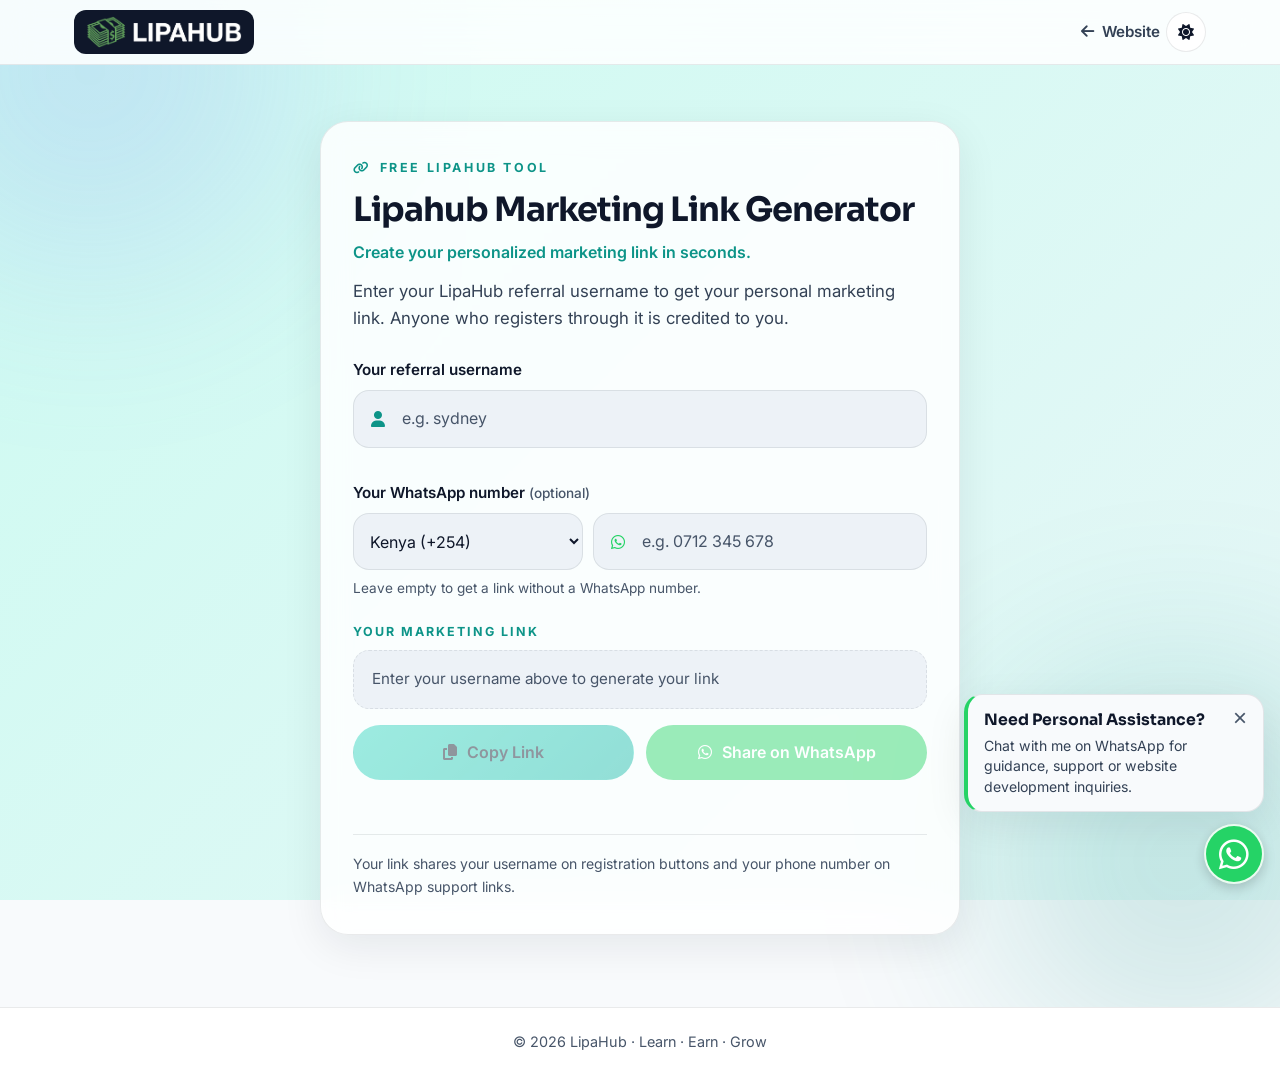
<file: tools.html>
<!doctype html>
<html lang="en">
  <head>
    <meta charset="UTF-8" />
    <meta name="viewport" content="width=device-width, initial-scale=1.0" />
    <title>Lipahub Marketing Link Generator · Free Lipahub Tool</title>
    <meta name="robots" content="noindex, nofollow" />
    <meta name="theme-color" content="#0b0f2b" />
    <meta name="description" content="Create your personalized LipaHub marketing link in seconds." />
    <meta property="og:title" content="Lipahub Marketing Link Generator" />
    <meta property="og:description" content="Create your personalized marketing link in seconds." />
    <meta property="og:image" content="https://lipahub.vercel.app/assets/lipahub-og.jpg" />
    <meta property="og:image:type" content="image/jpeg" />
    <meta property="og:image:width" content="1200" />
    <meta property="og:image:height" content="630" />
    <meta property="og:url" content="https://lipahub.vercel.app/tools" />
    <meta property="og:type" content="website" />
    <meta property="og:site_name" content="LipaHub" />
    <meta name="twitter:card" content="summary_large_image" />
    <meta name="twitter:title" content="Lipahub Marketing Link Generator" />
    <meta name="twitter:description" content="Create your personalized marketing link in seconds." />
    <meta name="twitter:image" content="https://lipahub.vercel.app/assets/lipahub-og.jpg" />
    <link rel="preconnect" href="https://fonts.googleapis.com" />
    <link rel="preconnect" href="https://fonts.gstatic.com" crossorigin />
    <link
      href="https://fonts.googleapis.com/css2?family=Sora:wght@600;700;800&family=Inter:wght@400;500;600;700&display=swap"
      rel="stylesheet"
    />
    <link
      rel="stylesheet"
      href="https://cdnjs.cloudflare.com/ajax/libs/font-awesome/6.5.2/css/all.min.css"
    />
    <link rel="icon" type="image/png" sizes="32x32" href="/assets/favicon-32.png" />
    <link rel="apple-touch-icon" sizes="180x180" href="/assets/apple-touch-icon.png" />
    <script>
      try {
        var t = localStorage.getItem("lipahub-theme");
        if (t === "light" || (!t && window.matchMedia("(prefers-color-scheme: light)").matches)) {
          document.documentElement.classList.add("light-mode");
        }
      } catch (e) {}
    </script>
    <link rel="stylesheet" href="/style.css" />
    <link rel="stylesheet" href="/tools.css" />
  </head>
  <body>
    <a class="skip-link" href="#main">Skip to content</a>
    <div class="bg-gradient" aria-hidden="true"></div>
    <div class="orb a" aria-hidden="true"></div>
    <div class="orb b" aria-hidden="true"></div>

    <header class="site-header">
      <div class="wrap header-bar">
        <a href="/" class="logo" aria-label="LipaHub home">
          <img src="/assets/lipahub-logo.webp" alt="LipaHub" width="686" height="141" />
        </a>
        <div class="header-tools">
          <a class="back-link" href="/"><i class="fas fa-arrow-left"></i> Website</a>
          <button class="theme-toggle" id="themeToggle" aria-label="Switch to light mode"><i class="fas fa-moon"></i></button>
        </div>
      </div>
    </header>

    <main id="main" class="tools-main">
      <div class="wrap">
        <section class="tools-card" aria-labelledby="toolTitle">
          <p class="eyebrow"><i class="fas fa-link"></i> Free Lipahub Tool</p>
          <h1 id="toolTitle">Lipahub Marketing Link Generator</h1>
          <p class="tagline">Create your personalized marketing link in seconds.</p>
          <p class="lead">Enter your LipaHub referral username to get your personal marketing link. Anyone who registers through it is credited to you.</p>

          <label class="field-label" for="refInput">Your referral username</label>
          <div class="field-wrap">
            <i class="fas fa-user" aria-hidden="true"></i>
            <input class="field" id="refInput" type="text" inputmode="text" autocomplete="off" autocapitalize="none"
                   autocorrect="off" spellcheck="false" maxlength="40" placeholder="e.g. sydney" aria-describedby="refHint" />
          </div>
          <p class="field-hint" id="refHint" role="status" aria-live="polite"></p>

          <label class="field-label" for="waInput">Your WhatsApp number <span class="optional">(optional)</span></label>
          <div class="phone-row">
            <select class="field select" id="ccSelect" aria-label="Country code"></select>
            <div class="field-wrap">
              <i class="fab fa-whatsapp" aria-hidden="true"></i>
              <input class="field" id="waInput" type="tel" inputmode="tel" autocomplete="tel-national" autocorrect="off"
                     spellcheck="false" maxlength="22" placeholder="e.g. 0712 345 678" aria-describedby="waHint" />
            </div>
          </div>
          <p class="field-hint" id="waHint" role="status" aria-live="polite"></p>

          <div class="result">
            <p class="result-label">Your marketing link</p>
            <div class="link-box is-empty" id="linkBox" aria-live="polite">Enter your username above to generate your link</div>
            <div class="actions">
              <button class="btn btn-solid" id="copyBtn" type="button" disabled><i class="fas fa-copy"></i> Copy Link</button>
              <a class="btn btn-wa is-disabled" id="waBtn" aria-disabled="true"><i class="fab fa-whatsapp"></i> Share on WhatsApp</a>
            </div>
            <div class="alt-link" id="altLink" hidden>
              <p class="result-label">Link without your number</p>
              <div class="alt-row">
                <div class="link-box alt-box" id="altBox"></div>
                <button class="btn btn-outline" id="altCopyBtn" type="button" aria-label="Copy link without number"><i class="fas fa-copy"></i></button>
              </div>
            </div>
            <p class="copy-status" id="copyStatus" role="status" aria-live="polite"></p>
          </div>

          <p class="tools-note">Your link shares your username on registration buttons and your phone number on WhatsApp support links.</p>
        </section>
      </div>
    </main>

    <div class="assist-modal" id="assistModal" role="dialog" aria-modal="true" aria-labelledby="assistModalTitle" hidden>
      <div class="assist-backdrop" data-close></div>
      <div class="assist-sheet">
        <button class="assist-close" type="button" aria-label="Close" data-close><i class="fas fa-xmark"></i></button>
        <h3 id="assistModalTitle">How can I help you?</h3>
        <p class="assist-sub">Choose an option to open WhatsApp.</p>
        <div class="assist-options">
          <a class="assist-option" data-service="guidance" target="_blank" rel="noopener"><i class="fas fa-compass"></i><span>Lipahub Guidance</span><i class="fas fa-chevron-right chev"></i></a>
          <a class="assist-option" data-service="website" target="_blank" rel="noopener"><i class="fas fa-code"></i><span>Website Development</span><i class="fas fa-chevron-right chev"></i></a>
          <a class="assist-option" data-service="support" target="_blank" rel="noopener"><i class="fas fa-headset"></i><span>General Support</span><i class="fas fa-chevron-right chev"></i></a>
        </div>
      </div>
    </div>

    <div class="tools-footer">&copy; <span id="year">2026</span> LipaHub · Learn · Earn · Grow</div>

    <div class="float-wa-container tools-fab" id="assistFab">
      <div class="fab-preview" id="assistPreview" role="group" aria-label="Personal assistance">
        <button class="fab-preview-close" id="assistPreviewClose" type="button" aria-label="Close preview">&times;</button>
        <button class="fab-preview-body" id="assistPreviewBody" type="button" aria-haspopup="dialog" aria-controls="assistModal">
          <strong>Need Personal Assistance?</strong>
          <span>Chat with me on WhatsApp for guidance, support or website development inquiries.</span>
        </button>
      </div>
      <button class="channelBtn float" id="assistBtn" type="button" aria-haspopup="dialog" aria-controls="assistModal"
              aria-label="Chat on WhatsApp: choose a topic"><i class="fab fa-whatsapp" aria-hidden="true"></i></button>
    </div>
    <script src="/tools.js"></script>
  </body>
</html>
</file>
<file: style.css>
*,*::before,*::after{margin:0;padding:0;box-sizing:border-box}
html{scroll-behavior:smooth;scroll-padding-top:84px}

:root{
  --accent:#2dd4bf;--accent-2:#818cf8;--accent-3:#f59e0b;
  --bg:#0b0f2b;
  --text:#e2e8f0;--text-strong:#f8fafc;--muted:#94a3b8;--muted-strong:#cbd5e1;
  --card:rgba(15,23,42,.72);--card-hover:rgba(45,212,191,.09);--card-brd:rgba(255,255,255,.1);
  --shadow:0 12px 40px rgba(0,0,0,.45);
  --section-invert:rgba(15,23,42,.5);--footer-bg:#0a0e24;--nav-bg:#141a4a;
  --on-accent:#0f172a;
  --grad:linear-gradient(135deg,var(--accent),var(--accent-2));
}
:root.light-mode{
  --bg:#f8fafc;
  --text:#1e293b;--text-strong:#0f172a;--muted:#475569;--muted-strong:#334155;
  --card:rgba(255,255,255,.85);--card-hover:rgba(45,212,191,.1);--card-brd:rgba(15,23,42,.09);
  --shadow:0 12px 40px rgba(15,23,42,.08);
  --section-invert:rgba(226,232,240,.55);--footer-bg:#ffffff;--nav-bg:#ffffff;
  --accent:#0d9488;
}

body{font-family:"Inter",system-ui,sans-serif;background:var(--bg);color:var(--text);line-height:1.6;
  min-height:100vh;overflow-x:hidden;display:flex;flex-direction:column;transition:background .3s,color .3s}
main{flex:1}
img{max-width:100%;height:auto;display:block}
a{color:inherit}
:focus-visible{outline:3px solid var(--accent-2);outline-offset:3px;border-radius:8px}
.skip-link{position:absolute;left:-999px;top:8px;background:var(--accent);color:var(--on-accent);padding:10px 16px;border-radius:10px;z-index:999;font-weight:700}
.skip-link:focus{left:8px}

/* Background */
.bg-gradient{position:fixed;inset:0;z-index:-3;background:linear-gradient(-45deg,#0b0f2b,#1e1b4b,#0f172a,#042f2e);background-size:400% 400%;animation:shift 24s ease infinite}
:root.light-mode .bg-gradient{background:linear-gradient(-45deg,#eef2ff,#e0e7ff,#f1f5f9,#ccfbf1);background-size:400% 400%}
@keyframes shift{0%,100%{background-position:0 50%}50%{background-position:100% 50%}}
.orb{position:fixed;border-radius:50%;filter:blur(100px);opacity:.28;z-index:-2;animation:float 18s ease-in-out infinite;pointer-events:none}
.orb.a{width:420px;height:420px;background:var(--accent-2);top:-140px;left:-120px}
.orb.b{width:380px;height:380px;background:var(--accent);bottom:-150px;right:-90px;animation-delay:-7s}
:root.light-mode .orb{opacity:.18}
@keyframes float{0%,100%{transform:translate(0,0)}50%{transform:translate(30px,-40px)}}

.scroll-progress{position:fixed;top:0;left:0;height:3px;width:0;background:var(--grad);z-index:300}

.wrap{max-width:1180px;margin:0 auto;padding:0 24px}
.wrap.narrow{max-width:820px}

/* Header */
.site-header{position:sticky;top:0;z-index:100;padding:10px 0;background:var(--card);
  backdrop-filter:blur(16px);-webkit-backdrop-filter:blur(16px);border-bottom:1px solid var(--card-brd);transition:box-shadow .3s,padding .3s}
.site-header.scrolled{box-shadow:var(--shadow)}
.header-bar{display:flex;align-items:center;justify-content:space-between;gap:16px}
.logo{display:inline-flex;align-items:center;text-decoration:none}
.logo img{height:38px;width:auto}
/* The logo wordmark is white, so give it a dark chip in light mode */
:root.light-mode .logo img{background:#0f172a;padding:6px 12px;border-radius:12px;height:44px}
.main-nav{display:flex;align-items:center;gap:26px}
.main-nav a{text-decoration:none;font-weight:500;font-size:.95rem;color:var(--muted-strong);transition:color .2s;position:relative}
.main-nav a:not(.nav-cta):hover,.main-nav a.active{color:var(--accent)}
.main-nav a:not(.nav-cta).active::after{content:"";position:absolute;left:0;right:0;bottom:-6px;height:2px;border-radius:2px;background:var(--accent)}
.nav-cta{background:var(--grad);color:var(--on-accent)!important;padding:10px 22px;border-radius:40px;font-weight:700!important;
  box-shadow:0 6px 20px rgba(45,212,191,.3);transition:transform .2s,box-shadow .2s}
.nav-cta:hover{transform:translateY(-2px);box-shadow:0 10px 26px rgba(45,212,191,.45)}
.hamburger{display:none;flex-direction:column;gap:5px;background:none;border:0;cursor:pointer;padding:8px}
.hamburger span{width:26px;height:2.5px;background:var(--text-strong);border-radius:6px;transition:.25s}
.hamburger[aria-expanded="true"] span:nth-child(1){transform:translateY(7.5px) rotate(45deg)}
.hamburger[aria-expanded="true"] span:nth-child(2){opacity:0}
.hamburger[aria-expanded="true"] span:nth-child(3){transform:translateY(-7.5px) rotate(-45deg)}

/* Buttons */
.btn{display:inline-flex;align-items:center;justify-content:center;gap:10px;padding:14px 30px;border-radius:60px;font-weight:600;
  text-decoration:none;font-size:1rem;border:1.5px solid transparent;cursor:pointer;transition:all .25s;white-space:nowrap;font-family:inherit}
.btn-solid{background:linear-gradient(135deg,#2dd4bf,#14b8a6);color:#0f172a;box-shadow:0 12px 28px rgba(45,212,191,.32)}
.btn-solid:hover{transform:translateY(-3px);box-shadow:0 18px 36px rgba(45,212,191,.45)}
.btn-outline{border-color:var(--accent);color:var(--text-strong);background:transparent}
.btn-outline:hover{background:var(--card-hover);transform:translateY(-2px)}
.btn-sm{padding:10px 20px;font-size:.9rem;gap:8px}
.btn-lg{padding:17px 44px;font-size:1.1rem}

/* Typography */
.eyebrow{display:flex;align-items:center;gap:8px;font-size:.78rem;text-transform:uppercase;letter-spacing:2.6px;font-weight:700;color:var(--accent);margin-bottom:12px}
h1,h2,h3{font-family:"Sora",sans-serif;color:var(--text-strong)}
h1{font-size:clamp(2.1rem,5.2vw,3.5rem);line-height:1.12;letter-spacing:-1px;margin-bottom:20px}
h1 .grad{background:linear-gradient(135deg,var(--accent),#a78bfa,var(--accent-3));-webkit-background-clip:text;background-clip:text;color:transparent}
h2{font-size:clamp(1.7rem,3.6vw,2.4rem);line-height:1.2;letter-spacing:-.5px}
.lead{color:var(--muted-strong);font-size:1.05rem;max-width:640px;margin-top:12px}
.section-head.center{text-align:center}
.section-head.center .eyebrow{justify-content:center}
.section-head.center .lead{margin-left:auto;margin-right:auto}

/* Hero */
.hero{padding:44px 0 12px}
.hero-grid{display:grid;grid-template-columns:1.05fr .95fr;gap:48px;align-items:center}
.hero-sub{font-size:1.15rem;color:var(--muted-strong);max-width:560px;margin-bottom:30px}
.hero-actions{display:flex;gap:14px;flex-wrap:wrap}
.hero-points{list-style:none;display:flex;flex-wrap:wrap;gap:10px 22px;margin-top:26px;color:var(--muted-strong);font-size:.92rem;font-weight:500}
.hero-points i{color:var(--accent);margin-right:6px}
.hero-media{border-radius:32px;overflow:hidden;border:1px solid var(--card-brd);box-shadow:0 30px 50px -18px rgba(0,0,0,.55);transition:transform .4s}
.hero-media:hover{transform:translateY(-4px)}
.hero-media img{width:100%}

/* Ticker */
.ticker{overflow:hidden;background:var(--card);padding:15px 0;margin:36px 0 0;border-block:1px solid var(--card-brd);backdrop-filter:blur(8px)}
.ticker-track{display:flex;gap:56px;width:max-content;animation:scroll 40s linear infinite}
.ticker:hover .ticker-track{animation-play-state:paused}
.ticker-track span{display:flex;align-items:center;gap:10px;font-weight:600;font-size:.92rem;letter-spacing:.5px;color:var(--text-strong);white-space:nowrap}
.ticker-track i{color:var(--accent)}
@keyframes scroll{to{transform:translateX(-50%)}}

/* Sections */
.section{padding:84px 0}
.section.invert{background:var(--section-invert);border-block:1px solid var(--card-brd);backdrop-filter:blur(6px)}

/* Steps */
.steps-grid{list-style:none;display:grid;grid-template-columns:repeat(4,1fr);gap:22px;margin-top:44px;counter-reset:s;position:relative}
.step-card{background:var(--card);padding:30px 22px;border-radius:24px;border:1px solid var(--card-brd);text-align:center;transition:.3s}
.step-card:hover{transform:translateY(-6px);border-color:var(--accent)}
.step-number{width:48px;height:48px;border-radius:50%;background:var(--grad);color:var(--on-accent);display:grid;place-items:center;font:800 1.25rem "Sora",sans-serif;margin:0 auto 16px;box-shadow:0 8px 20px rgba(45,212,191,.3)}
.step-card h3{font-size:1.08rem;margin-bottom:8px}
.step-card p{color:var(--muted-strong);font-size:.92rem}
.step-card strong{color:var(--accent)}
.step-card a{color:var(--accent);font-weight:600}

.bonus-highlight{display:flex;align-items:center;gap:20px;margin-top:36px;padding:22px 30px;border-radius:26px;
  background:linear-gradient(135deg,rgba(45,212,191,.14),rgba(129,140,248,.14));border:1px solid var(--accent)}
.bonus-highlight>i{font-size:2.4rem;color:var(--accent)}
.bonus-highlight p{flex:1;font-weight:500;color:var(--text-strong)}
.bonus-highlight span{color:var(--accent);font-weight:800}

/* opportunity cards */
.opportunity-grid{display:grid;grid-template-columns:repeat(3,1fr);gap:26px;margin-top:46px}
.opportunity-card{display:flex;flex-direction:column;align-items:flex-start;background:var(--card);padding:34px 28px;border-radius:28px;
  border:1px solid var(--card-brd);box-shadow:var(--shadow);transition:.3s;position:relative;overflow:hidden}
.opportunity-card::before{content:"";position:absolute;inset:0 0 auto 0;height:4px;background:var(--grad);opacity:0;transition:opacity .3s}
.opportunity-card:hover{transform:translateY(-8px);border-color:var(--accent)}
.opportunity-card:hover::before{opacity:1}
.opportunity-icon{width:62px;height:62px;border-radius:18px;display:grid;place-items:center;font-size:1.6rem;color:#fff;margin-bottom:20px}
.opportunity-icon.gold{background:linear-gradient(135deg,#f59e0b,#fbbf24)}
.opportunity-icon.purple{background:linear-gradient(135deg,#7c3aed,#a78bfa)}
.opportunity-icon.green{background:linear-gradient(135deg,#059669,#34d399)}
.opportunity-card h3{font-size:1.3rem;margin-bottom:10px}
.opportunity-card p{color:var(--muted-strong);margin-bottom:24px;flex:1}

/* More ways */
.earn-grid{display:grid;grid-template-columns:repeat(auto-fit,minmax(210px,1fr));gap:20px;margin-top:44px}
.earn-card{display:flex;flex-direction:column;background:var(--card);padding:24px 22px;border-radius:22px;border:1px solid var(--card-brd);transition:.3s}
.earn-card:hover{transform:translateY(-5px);border-color:var(--accent);background:var(--card-hover)}
.earn-card-header{display:flex;align-items:center;gap:14px;margin-bottom:10px}
.earn-card-header i{font-size:1.5rem;color:var(--accent);width:1.8rem;text-align:center}
.earn-card-header h3{font-size:1.05rem}
.earn-card p{color:var(--muted-strong);font-size:.93rem;margin-bottom:18px;flex:1}
.earn-card .btn{align-self:flex-start}

/* Why */
.media-grid{display:grid;grid-template-columns:1fr 1fr;gap:56px;align-items:center}
.media-img img{border-radius:28px;box-shadow:0 24px 44px -14px rgba(0,0,0,.5);border:1px solid var(--card-brd)}
.feature-list{list-style:none;margin-top:26px;display:grid;gap:20px}
.feature-list li{display:flex;gap:16px;align-items:flex-start}
.feature-list li>i{flex:none;width:44px;height:44px;border-radius:14px;display:grid;place-items:center;background:var(--card);border:1px solid var(--card-brd);color:var(--accent);font-size:1.1rem}
.feature-list h3{font-size:1.02rem;margin-bottom:2px}
.feature-list p{color:var(--muted-strong);font-size:.93rem}

/* Countries */
.info-trio{display:grid;grid-template-columns:repeat(3,1fr);gap:20px;margin-top:42px}
.info-card{background:var(--card);border:1px solid var(--card-brd);border-radius:22px;padding:24px 22px;display:flex;flex-direction:column;gap:6px}
.info-icon{width:46px;height:46px;border-radius:14px;display:grid;place-items:center;background:var(--grad);color:var(--on-accent);font-size:1.1rem;margin-bottom:8px}
.info-card h3{font-size:1.05rem}
.info-card p{color:var(--muted-strong);font-size:.93rem}
.country-tools{display:flex;flex-wrap:wrap;gap:14px;align-items:center;justify-content:space-between;margin-top:36px}
.search-box{position:relative;flex:1 1 260px;max-width:380px}
.search-box i{position:absolute;left:18px;top:50%;transform:translateY(-50%);color:var(--muted);pointer-events:none}
.search-box input{width:100%;padding:13px 18px 13px 46px;border-radius:999px;border:1px solid var(--card-brd);background:var(--card);color:var(--text-strong);font:500 .95rem "Inter",sans-serif;transition:border-color .2s,box-shadow .2s}
.search-box input::placeholder{color:var(--muted)}
.search-box input:focus{outline:none;border-color:var(--accent);box-shadow:0 0 0 3px rgba(45,212,191,.2)}
.method-tabs{display:flex;flex-wrap:wrap;gap:8px}
.method-tab{padding:10px 18px;border-radius:999px;border:1px solid var(--card-brd);background:var(--card);color:var(--text-strong);font:600 .88rem "Inter",sans-serif;cursor:pointer;transition:.2s}
.method-tab:hover{border-color:var(--accent)}
.method-tab.active{background:var(--grad);color:var(--on-accent);border-color:transparent;box-shadow:0 8px 20px rgba(45,212,191,.25)}
.country-grid{display:grid;grid-template-columns:repeat(auto-fill,minmax(260px,1fr));gap:16px;margin-top:22px}
.country-card{background:var(--card);border:1px solid var(--card-brd);border-radius:20px;padding:18px;display:flex;flex-direction:column;gap:14px;transition:.25s;animation:pop .35s ease both}
.country-card:hover{transform:translateY(-4px);border-color:var(--accent);background:var(--card-hover)}
@keyframes pop{from{opacity:0;transform:translateY(8px)}}
.cc-head{display:flex;align-items:center;gap:12px}
.cc-flag{width:36px;height:26px;border-radius:5px;object-fit:cover;box-shadow:0 0 0 1px var(--card-brd);flex:none;background:var(--card-brd)}
.cc-globe{font-size:1.6rem;line-height:1;width:36px;text-align:center;flex:none}
.cc-name{font:700 1rem "Sora",sans-serif;color:var(--text-strong)}
.cc-amount{margin-left:auto;text-align:right;font:800 1.05rem "Sora",sans-serif;color:var(--accent);white-space:nowrap}
.cc-methods{display:flex;flex-wrap:wrap;gap:6px}
.chip{font-size:.76rem;font-weight:600;padding:5px 11px;border-radius:999px;border:1px solid var(--card-brd);color:var(--muted-strong)}
.chip.mpesa{color:#16a34a;border-color:rgba(22,163,74,.4);background:rgba(22,163,74,.08)}
.chip.airtel{color:#ef4444;border-color:rgba(239,68,68,.4);background:rgba(239,68,68,.08)}
.chip.mtn{color:#d97706;border-color:rgba(217,119,6,.45);background:rgba(245,158,11,.1)}
.chip.local{color:var(--accent-2);border-color:rgba(129,140,248,.45);background:rgba(129,140,248,.1)}
.amount-legend{display:flex;align-items:center;justify-content:center;gap:8px;text-align:center;margin-top:26px;color:var(--muted-strong);font-size:.93rem}
.amount-legend i{color:var(--accent)}
.amount-legend b{color:var(--text-strong)}
.empty-note{text-align:center;margin-top:28px;color:var(--muted-strong)}
.fee-note{text-align:center;margin-top:26px;color:var(--muted);font-size:.9rem}

/* FAQ */
.accordion details{background:var(--card);border:1px solid var(--card-brd);border-radius:18px;margin-bottom:12px;transition:border-color .2s}
.accordion details[open]{border-color:var(--accent)}
.accordion summary{display:flex;justify-content:space-between;align-items:center;gap:16px;padding:18px 24px;cursor:pointer;list-style:none;font-weight:600;font-size:1.05rem;color:var(--text-strong)}
.accordion summary::-webkit-details-marker{display:none}
.accordion summary i{color:var(--accent);transition:transform .25s;flex:none}
.accordion details[open] summary i{transform:rotate(180deg)}
.accordion details p{padding:0 24px 20px;color:var(--muted-strong);line-height:1.7}
.accordion a{color:var(--accent);font-weight:600}

/* CTA */
.cta-section{padding:84px 0}
.cta-card{max-width:780px;margin:0 auto;text-align:center;padding:56px 32px;border-radius:40px;border:1px solid var(--card-brd);
  background:linear-gradient(145deg,#0f172a,#1e1b4b);box-shadow:0 30px 50px -20px rgba(0,0,0,.6);position:relative;overflow:hidden}
.cta-card::after{content:"";position:absolute;width:280px;height:280px;border-radius:50%;background:var(--accent);filter:blur(110px);opacity:.18;top:-90px;right:-60px;pointer-events:none}
.cta-card h2{color:#f8fafc;margin:8px 0 10px}
.cta-card .lead{color:#cbd5e1;margin:0 auto 28px}
.cta-card .eyebrow{justify-content:center;color:#2dd4bf}

/* Footer */
.site-footer{background:var(--footer-bg);padding:56px 0 28px;border-top:1px solid var(--card-brd)}
.footer-grid{display:grid;grid-template-columns:2fr 1fr 1fr;gap:48px}
.footer-brand p{margin-top:14px;max-width:340px;color:var(--muted)}
.footer-grid h4{font-family:"Sora",sans-serif;color:var(--text-strong);margin-bottom:14px;font-size:1rem}
.footer-grid a:not(.logo){display:block;color:var(--muted);text-decoration:none;margin:8px 0;font-weight:500;font-size:.95rem;transition:color .2s}
.footer-grid a:not(.logo):hover{color:var(--accent)}
.footer-grid a i{width:20px;color:var(--accent)}
.footer-bottom{margin-top:40px;padding-top:22px;border-top:1px solid var(--card-brd);text-align:center;color:var(--muted);font-size:.9rem}

/* Header tools */
.header-tools{display:flex;align-items:center;gap:6px}
.theme-toggle{width:40px;height:40px;border-radius:50%;border:1px solid var(--card-brd);background:var(--card);color:var(--text-strong);cursor:pointer;display:grid;place-items:center;font-size:1rem;transition:.2s}
.theme-toggle:hover{border-color:var(--accent);color:var(--accent);transform:rotate(15deg)}
.footer-bottom{display:flex;justify-content:space-between;align-items:center;flex-wrap:wrap;gap:10px}

/* ===== WhatsApp Floating ===== */
.float-wa-container{position:fixed;right:16px;bottom:16px;z-index:50;display:flex;align-items:center;gap:10px;pointer-events:none}
.float-wa-container > *{pointer-events:auto}
.float-wa-label{display:flex;align-items:center;gap:8px;padding:8px 14px;background:#fff;color:#172b20;border:1px solid rgba(37,211,102,.25);border-radius:12px;font-size:13px;font-weight:700;white-space:nowrap;box-shadow:0 4px 14px rgba(0,0,0,.12);opacity:0;visibility:hidden;transform:translateX(8px);transition:opacity .2s ease,transform .2s ease,visibility .2s ease;pointer-events:none}
.float-wa-label::after{content:"";position:absolute;right:-6px;width:10px;height:10px;background:#fff;border-top:1px solid rgba(37,211,102,.25);border-right:1px solid rgba(37,211,102,.25);transform:rotate(45deg)}
.float-wa-label .icon{width:16px;height:16px;fill:#25D366;flex-shrink:0}
.channelBtn.float{position:relative;display:flex;align-items:center;justify-content:center;flex-shrink:0;width:60px;height:60px;padding:0;background:#25D366;color:#fff;border:2px solid rgba(255,255,255,.9);border-radius:50%;text-decoration:none;box-shadow:0 4px 12px rgba(0,0,0,.18);transition:background .2s ease,transform .2s ease,box-shadow .2s ease}
.channelBtn.float::before{content:"";display:block;width:32px;height:32px;background-image:url("data:image/svg+xml,%3Csvg xmlns='http://www.w3.org/2000/svg' viewBox='0 0 24 24' fill='white'%3E%3Cpath d='M20.52 3.48A11.82 11.82 0 0 0 12.05 0C5.5 0 .16 5.34.16 11.89c0 2.1.55 4.14 1.59 5.95L.06 24l6.3-1.65a11.9 11.9 0 0 0 5.69 1.45h.01c6.55 0 11.89-5.34 11.89-11.89a11.82 11.82 0 0 0-3.43-8.43ZM12.06 21.8h-.01a9.87 9.87 0 0 1-5.03-1.38l-.36-.21-3.74.98 1-3.65-.24-.37a9.86 9.86 0 0 1-1.51-5.27c0-5.45 4.44-9.89 9.89-9.89a9.83 9.83 0 0 1 6.99 2.9 9.83 9.83 0 0 1 2.89 6.99c0 5.45-4.44 9.89-9.88 9.89Z'/%3E%3C/svg%3E");background-size:contain;background-repeat:no-repeat;background-position:center}
.float-wa-container:hover .float-wa-label,.float-wa-container:focus-within .float-wa-label{opacity:1;visibility:visible;transform:translateX(0)}
.channelBtn.float:hover{background:#128C7E;transform:translateY(-2px);box-shadow:0 6px 16px rgba(0,0,0,.2)}
.channelBtn.float:focus-visible{outline:3px solid #128C7E;outline-offset:3px}

/* Install button */
.install-btn{position:fixed;left:20px;bottom:20px;z-index:150;display:inline-flex;align-items:center;gap:10px;padding:13px 22px;border:0;border-radius:999px;
  background:var(--grad);color:var(--on-accent);font:700 .95rem "Inter",sans-serif;cursor:pointer;box-shadow:0 12px 30px rgba(45,212,191,.4);animation:bob 3s ease-in-out infinite}
.install-btn:hover{transform:translateY(-3px)}
.install-btn[hidden],.install-hint[hidden]{display:none}
@keyframes bob{0%,100%{transform:translateY(0)}50%{transform:translateY(-4px)}}
.install-hint{position:fixed;left:20px;bottom:80px;z-index:160;max-width:260px;padding:16px 38px 16px 18px;border-radius:18px;background:var(--nav-bg);color:var(--text);
  border:1px solid var(--accent);box-shadow:var(--shadow);font-size:.9rem}
.install-hint strong{display:block;color:var(--text-strong);margin-bottom:4px}
.hint-close{position:absolute;top:8px;right:8px;border:0;background:none;color:var(--muted);cursor:pointer;padding:6px}

/* Reveal on scroll */
.js .reveal{opacity:0;transform:translateY(22px);transition:opacity .6s ease,transform .6s ease}
.js .reveal.in{opacity:1;transform:none}

/* Responsive */
@media (max-width:992px){
  .hero-grid,.media-grid{grid-template-columns:1fr;gap:36px}
  .hero{text-align:center}
  .hero .eyebrow,.hero-actions,.hero-points{justify-content:center}
  .hero-sub{margin-inline:auto}
  .hero-media{max-width:620px;margin-inline:auto}
  .steps-grid{grid-template-columns:1fr 1fr}
  .info-trio{grid-template-columns:1fr}
  .opportunity-grid{grid-template-columns:1fr;max-width:520px;margin-inline:auto}
  .footer-grid{grid-template-columns:1fr 1fr}
  .footer-brand{grid-column:1/-1}
}
@media (max-width:820px){
  .hamburger{display:flex}
  .main-nav{display:none;position:absolute;top:100%;right:16px;left:16px;flex-direction:column;align-items:stretch;gap:4px;padding:16px;
    background:var(--nav-bg);border:1px solid var(--card-brd);border-radius:20px;box-shadow:var(--shadow);margin-top:8px}
  .main-nav.open{display:flex}
  .main-nav a{padding:12px 14px;border-radius:12px}
  .main-nav a:not(.nav-cta).active::after{display:none}
  .nav-cta{text-align:center;margin-top:6px}
  .section,.cta-section{padding:60px 0}
}
@media (max-width:600px){
  .wrap{padding:0 16px}
  .logo img{height:32px}
  .install-btn{left:14px;bottom:14px;padding:12px 18px}
  .install-hint{left:14px;bottom:70px}
  .footer-bottom{justify-content:center;flex-direction:column}
  :root.light-mode .logo img{height:38px}
  .hero-actions .btn{flex:1 1 100%}
  .steps-grid{grid-template-columns:1fr}
  .bonus-highlight{flex-direction:column;text-align:center;padding:22px 18px}
  .earn-grid{grid-template-columns:1fr}
  .cta-card{padding:38px 20px;border-radius:30px}
  .footer-grid{grid-template-columns:1fr}
    .info-card{display:grid;grid-template-columns:46px 1fr;column-gap:14px;row-gap:2px;padding:18px}
  .info-icon{grid-row:1/3;margin:0}
  .country-grid{grid-template-columns:1fr}
  .search-box{max-width:none}
  .method-tabs{width:100%}
  .float-wa-label{display:none}.channelBtn.float{width:54px;height:54px;box-shadow:0 3px 10px rgba(0,0,0,.2)}.channelBtn.float::before{width:28px;height:28px}
}
@media (prefers-reduced-motion:reduce){
  .channelBtn.float,.float-wa-label{transition:none;animation:none}
  html{scroll-behavior:auto}
  *,*::before,*::after{animation:none!important;transition:none!important}
  .js .reveal{opacity:1;transform:none}
}
</file>
<file: tools.css>
/* Referral tools page – extends style.css (shared design tokens, buttons, header, footer) */
.tools-main{padding:56px 0 72px}
.tools-card{max-width:640px;margin:0 auto;background:var(--card);border:1px solid var(--card-brd);border-radius:28px;padding:36px 32px;box-shadow:var(--shadow);backdrop-filter:blur(14px);-webkit-backdrop-filter:blur(14px)}
.tools-card h1{font-family:"Sora",sans-serif;color:var(--text-strong);font-size:clamp(1.6rem,4.5vw,2.1rem);line-height:1.2;margin-bottom:10px}
.tools-card .tagline{color:var(--accent);font-weight:600;margin-bottom:12px}
.tools-card .lead{color:var(--muted-strong);margin-bottom:26px}
.field-label{display:block;font-weight:600;color:var(--text-strong);margin-bottom:8px;font-size:.95rem}
.field-wrap{position:relative}
.field-wrap i{position:absolute;left:18px;top:50%;transform:translateY(-50%);color:var(--accent);pointer-events:none}
.field{width:100%;padding:15px 18px 15px 48px;border-radius:16px;border:1.5px solid var(--card-brd);background:var(--section-invert);color:var(--text-strong);font:inherit;font-size:1rem;transition:border-color .2s,box-shadow .2s}
.field::placeholder{color:var(--muted)}
.field:focus{outline:none;border-color:var(--accent);box-shadow:0 0 0 4px rgba(45,212,191,.18)}
.field-hint{min-height:1.4em;margin-top:8px;margin-bottom:6px;font-size:.85rem;color:var(--muted)}
.field-hint.ok{color:var(--accent)}
.field-label .optional{font-weight:500;color:var(--muted);font-size:.85rem}
.field-wrap .fa-whatsapp{color:#25d366}
.field-hint.warn{color:var(--accent-3)}
.phone-row{display:flex;gap:10px}
.phone-row .field-wrap{flex:1 1 auto;min-width:0}
.field.select{flex:0 0 auto;width:min(46%,230px);padding:15px 12px;cursor:pointer;text-overflow:ellipsis}
.alt-link{margin-top:18px}
.alt-row{display:flex;gap:10px;align-items:stretch}
.alt-box{min-height:0;padding:12px 14px;font-size:.85rem;flex:1 1 auto}
.alt-row .btn{flex:0 0 auto;padding:0 18px}
.result{margin-top:22px}
.result-label{font-size:.78rem;text-transform:uppercase;letter-spacing:2px;font-weight:700;color:var(--accent);margin-bottom:8px}
.link-box{display:block;width:100%;padding:16px 18px;border-radius:16px;border:1.5px dashed var(--accent);background:var(--section-invert);color:var(--text-strong);font-family:ui-monospace,SFMono-Regular,Menlo,Consolas,monospace;font-size:.95rem;word-break:break-all;overflow-wrap:anywhere;min-height:56px}
.link-box.is-empty{color:var(--muted);border-color:var(--card-brd);font-family:inherit}
.actions{display:flex;gap:12px;margin-top:16px}
.actions .btn{flex:1 1 0}
.btn-wa{background:#25d366;color:#fff;box-shadow:0 12px 28px rgba(37,211,102,.28)}
.btn-wa:hover{transform:translateY(-3px);box-shadow:0 18px 36px rgba(37,211,102,.4)}
.btn[disabled],.btn.is-disabled{opacity:.45;pointer-events:none;box-shadow:none;transform:none}
.copy-status{min-height:1.4em;margin-top:12px;font-size:.9rem;font-weight:600;color:var(--accent)}
.tools-note{margin-top:22px;padding-top:18px;border-top:1px solid var(--card-brd);font-size:.88rem;color:var(--muted)}
.tools-note code{color:var(--accent);word-break:break-all}
.back-link{display:inline-flex;align-items:center;gap:8px;font-weight:600;font-size:.95rem;text-decoration:none;color:var(--muted-strong)}
.back-link:hover{color:var(--accent)}
.tools-footer{padding:22px 0;text-align:center;color:var(--muted);font-size:.9rem;border-top:1px solid var(--card-brd);background:var(--footer-bg)}
/* Floating WhatsApp button (reuses .float-wa-container / .channelBtn.float from style.css) */
.tools-fab{right:max(16px,env(safe-area-inset-right));bottom:max(16px,env(safe-area-inset-bottom))}
.tools-fab button.channelBtn{cursor:pointer;font:inherit}
.tools-fab .channelBtn.float::before{display:none}
.tools-fab .channelBtn.float i{font-size:34px;line-height:1;color:#fff}
@media(max-width:560px){.tools-fab .channelBtn.float i{font-size:30px}}
.tools-fab{flex-direction:column;align-items:flex-end;gap:12px}
.fab-preview{position:relative;width:min(300px,calc(100vw - 32px));background:var(--bg);border:1px solid var(--card-brd);border-left:4px solid #25d366;border-radius:18px;box-shadow:var(--shadow);animation:assistIn .25s ease}
.fab-preview[hidden]{display:none}
.fab-preview-body{display:block;width:100%;text-align:left;background:none;border:0;border-radius:18px;padding:14px 46px 14px 16px;color:var(--muted-strong);font:inherit;font-size:.88rem;line-height:1.45;cursor:pointer}
.fab-preview-body strong{display:block;font-family:"Sora",sans-serif;font-size:.98rem;color:var(--text-strong);margin-bottom:4px}
.fab-preview-body:focus-visible,.fab-preview-close:focus-visible{outline:2px solid #25d366;outline-offset:2px}
.fab-preview-close{position:absolute;top:8px;right:8px;width:30px;height:30px;border-radius:50%;border:0;background:transparent;color:var(--muted);cursor:pointer;font-size:1.5rem;line-height:1}
.fab-preview-close:hover{color:var(--accent);background:var(--card-hover)}
.assist-modal{position:fixed;inset:0;z-index:1000;display:flex;align-items:center;justify-content:center;padding:16px}
.assist-modal[hidden]{display:none}
.assist-backdrop{position:absolute;inset:0;background:rgba(5,8,25,.65);backdrop-filter:blur(4px);-webkit-backdrop-filter:blur(4px)}
.assist-sheet{position:relative;width:100%;max-width:420px;background:var(--card);background-clip:padding-box;border:1px solid var(--card-brd);border-radius:24px;padding:28px 22px 22px;box-shadow:var(--shadow);animation:assistIn .22s ease}
.assist-sheet::before{content:"";position:absolute;inset:0;border-radius:inherit;background:var(--bg,#0b0f2b);opacity:.92;z-index:-1}
.assist-sheet h3{font-family:"Sora",sans-serif;color:var(--text-strong);font-size:1.25rem;margin-bottom:4px;padding-right:36px}
.assist-sub{color:var(--muted);font-size:.9rem;margin-bottom:18px}
.assist-close{position:absolute;top:14px;right:14px;width:38px;height:38px;border-radius:50%;border:1px solid var(--card-brd);background:transparent;color:var(--muted-strong);cursor:pointer;font-size:1rem}
.assist-close:hover{color:var(--accent);border-color:var(--accent)}
.assist-options{display:flex;flex-direction:column;gap:10px}
.assist-option{display:flex;align-items:center;gap:14px;padding:15px 16px;border-radius:16px;border:1.5px solid var(--card-brd);background:var(--section-invert);color:var(--text-strong);text-decoration:none;font-weight:600;transition:border-color .2s,transform .2s}
.assist-option:hover,.assist-option:focus-visible{border-color:#25d366;transform:translateY(-2px);outline:none}
.assist-option i{color:#25d366;width:22px;text-align:center}
.assist-option span{flex:1}
.assist-option .chev{color:var(--muted);width:auto;font-size:.8rem}
@keyframes assistIn{from{opacity:0;transform:translateY(12px)}to{opacity:1;transform:none}}
@media(max-width:560px){
  .assist-modal{align-items:flex-end;padding:0}
  .assist-sheet{max-width:none;border-radius:24px 24px 0 0;padding-bottom:max(22px,env(safe-area-inset-bottom))}
}
@media(max-width:560px){
  .phone-row{flex-direction:column}
  .field.select{width:100%}
  .tools-main{padding:32px 0 48px}
  .tools-card{padding:26px 20px;border-radius:22px}
  .actions{flex-direction:column}
  .tools-footer{padding-bottom:84px}
}
</file>
